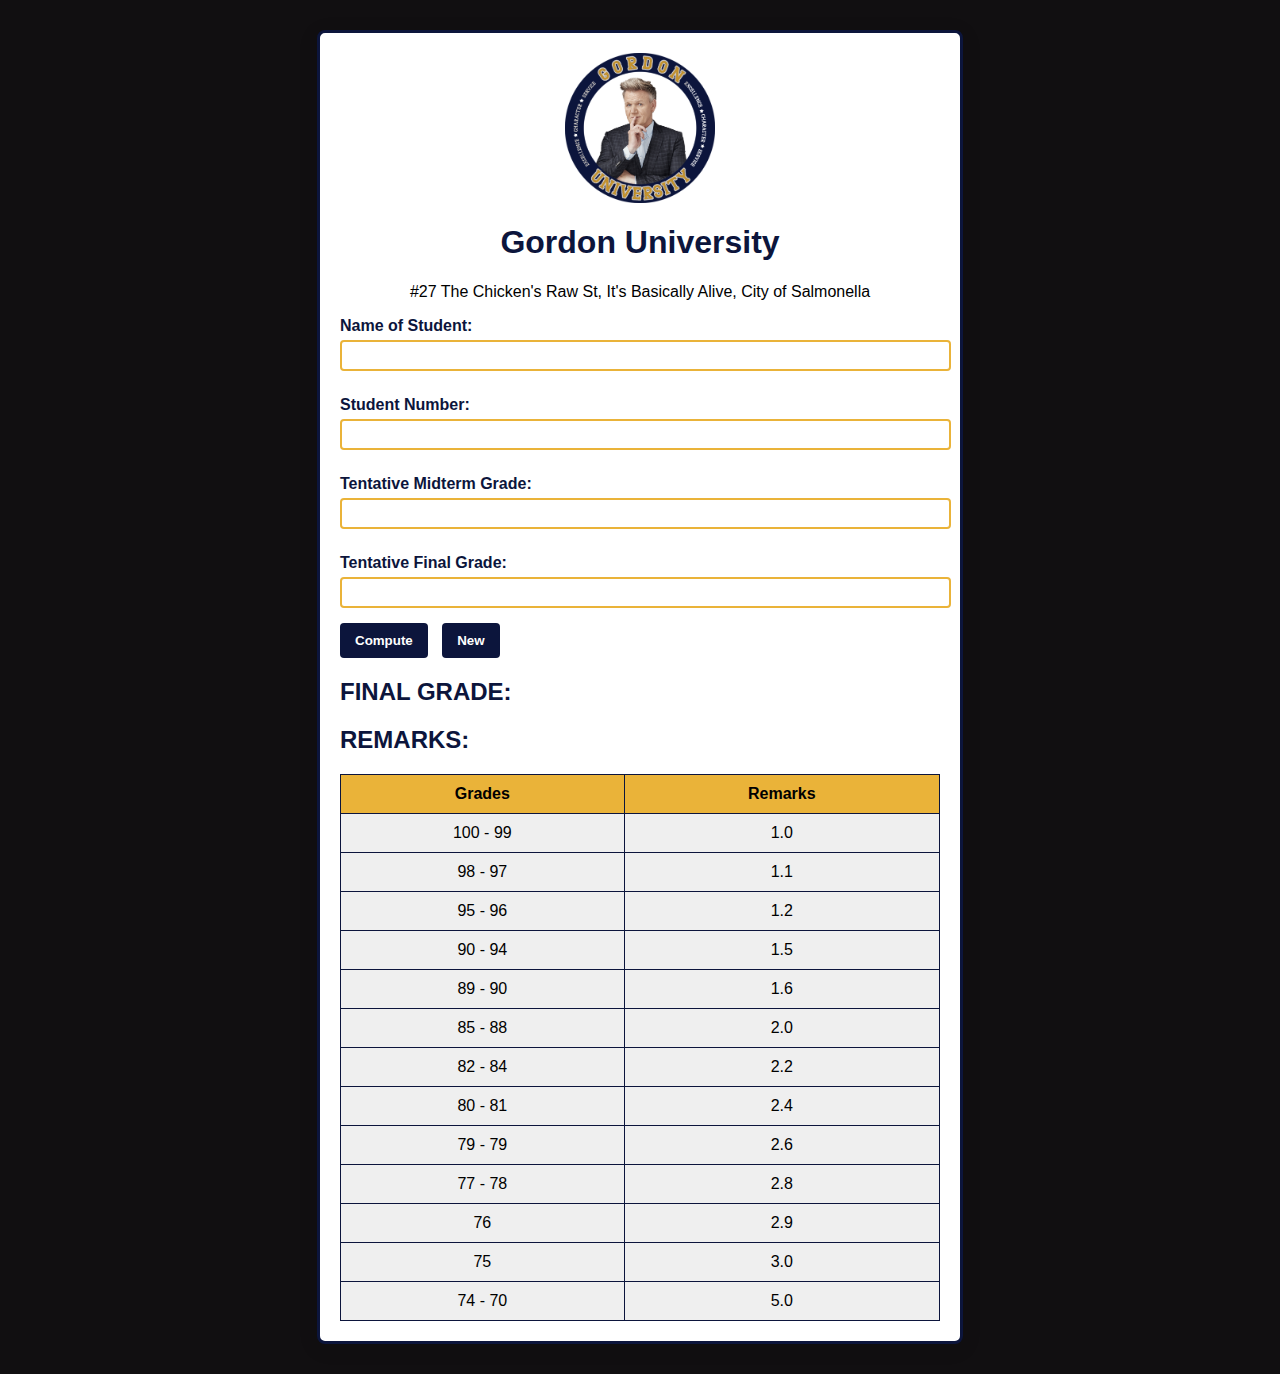
<file: Scientific Calculator/index.html>
<!DOCTYPE html>
<html lang="en">
<head>
    <meta charset="UTF-8">
    <meta name="viewport" content="width=device-width, initial-scale=1.0">
    <link rel="stylesheet" href="styles.css">
    <title>Grade Conversion</title>
</head>
<body>
    <div class="container">
		<img src="gordon.png" alt="University Logo" class="header-logo">
        <h1>Gordon University</h1>
        <p class="address">#27 The Chicken's Raw St, It's Basically Alive, City of Salmonella</p>

        <form id="gradeForm">
            <label>Name of Student:</label>
            <input type="text" id="studentName" required>

            <label>Student Number:</label>
            <input type="number" id="studentNumber" required>

            <label>Tentative Midterm Grade:</label>
            <input type="number" id="midtermGrade" required>

            <label>Tentative Final Grade:</label>
            <input type="number" id="finalGrade" required>

            <button type="button" onclick="computeGrade()">Compute</button>
            <button type="reset">New</button>
        </form>

        <h2>FINAL GRADE: <span id="finalResult"></span></h2>
        <h2>REMARKS: <span id="remarksResult"></span></h2>

        <table>
            <thead>
                <tr>
                    <th>Grades</th>
                    <th>Remarks</th>
                </tr>
            </thead>
            <tbody>
                <tr><td>100 - 99</td><td>1.0</td></tr>
                <tr><td>98 - 97</td><td>1.1</td></tr>
                <tr><td>95 - 96</td><td>1.2</td></tr>
                <tr><td>90 - 94</td><td>1.5</td></tr>
                <tr><td>89 - 90</td><td>1.6</td></tr>
                <tr><td>85 - 88</td><td>2.0</td></tr>
                <tr><td>82 - 84</td><td>2.2</td></tr>
                <tr><td>80 - 81</td><td>2.4</td></tr>
                <tr><td>79 - 79</td><td>2.6</td></tr>
                <tr><td>77 - 78</td><td>2.8</td></tr>
                <tr><td>76</td><td>2.9</td></tr>
                <tr><td>75</td><td>3.0</td></tr>
                <tr><td>74 - 70</td><td>5.0</td></tr>
            </tbody>
        </table>
    </div>

    <script src="script.js"></script>
</body>
</html>
</file>
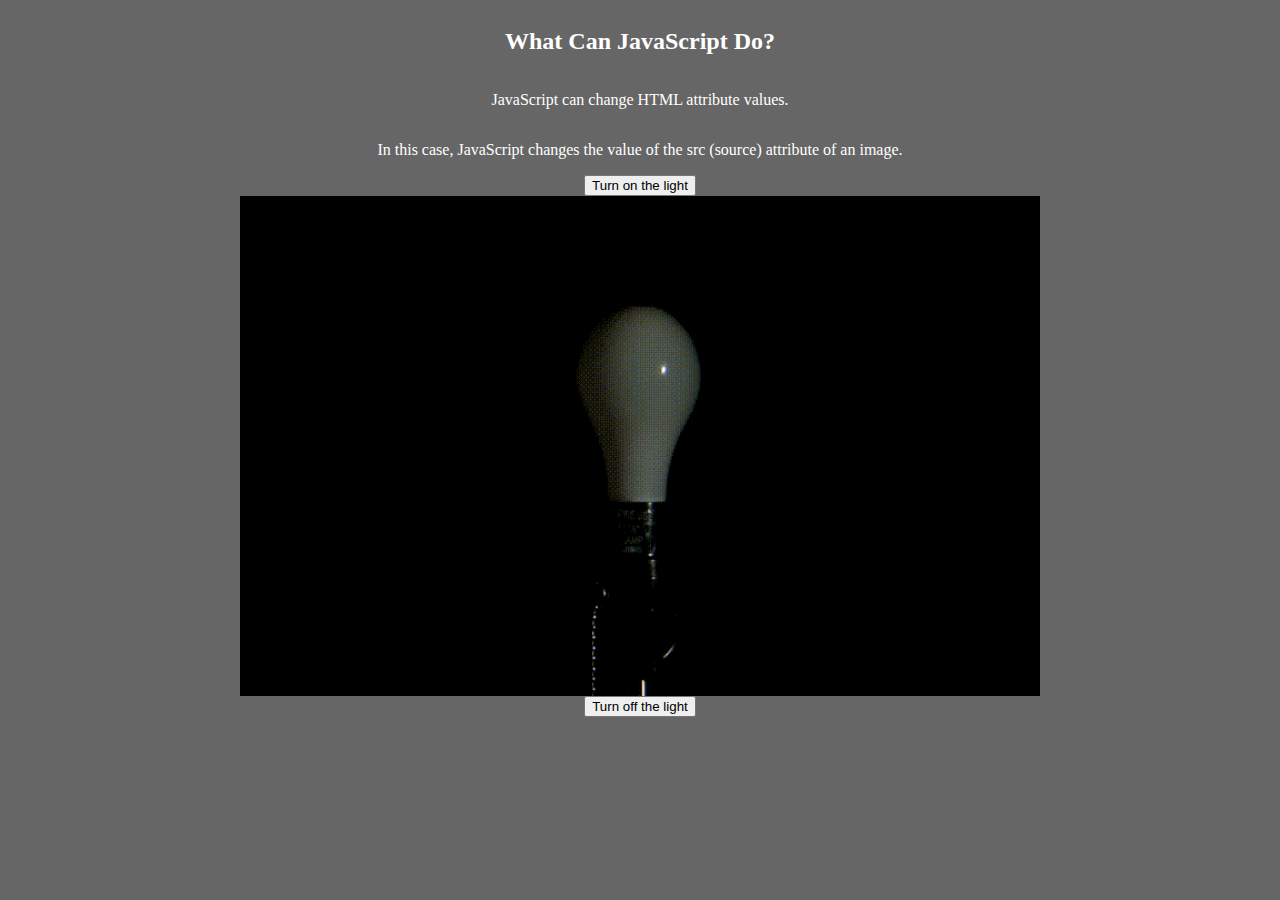
<file: ilawngtahanan.html>
<!DOCTYPE html>
<html lang="en">
<head>
    <meta charset="UTF-8">
    <meta name="viewport" content="width=device-width, initial-scale=1.0">
    <title>Light Bulb Control</title>

<style>
	body {
		font-family: Tahoma;
		display: flex;
		flex-direction: column;
		background-color: rgb(0, 0, 0, 0.6);
		justify-content: center;
		align-items: center;
		color: white;
	}

</style>

</head>
<body>

<h2>What Can JavaScript Do?</h2>

<p>JavaScript can change HTML attribute values.</p>

<p>In this case, JavaScript changes the value of the src (source) attribute of an image.</p>

<button onclick="turnOnLight()">Turn on the light</button>

<img id="myImage" src="pic_bulboff.gif" alt="Light Bulb" width="800" height="500">

<button onclick="turnOffLight()">Turn off the light</button>

<script src="ilawscript.js"></script>
</body>
</html>
</file>
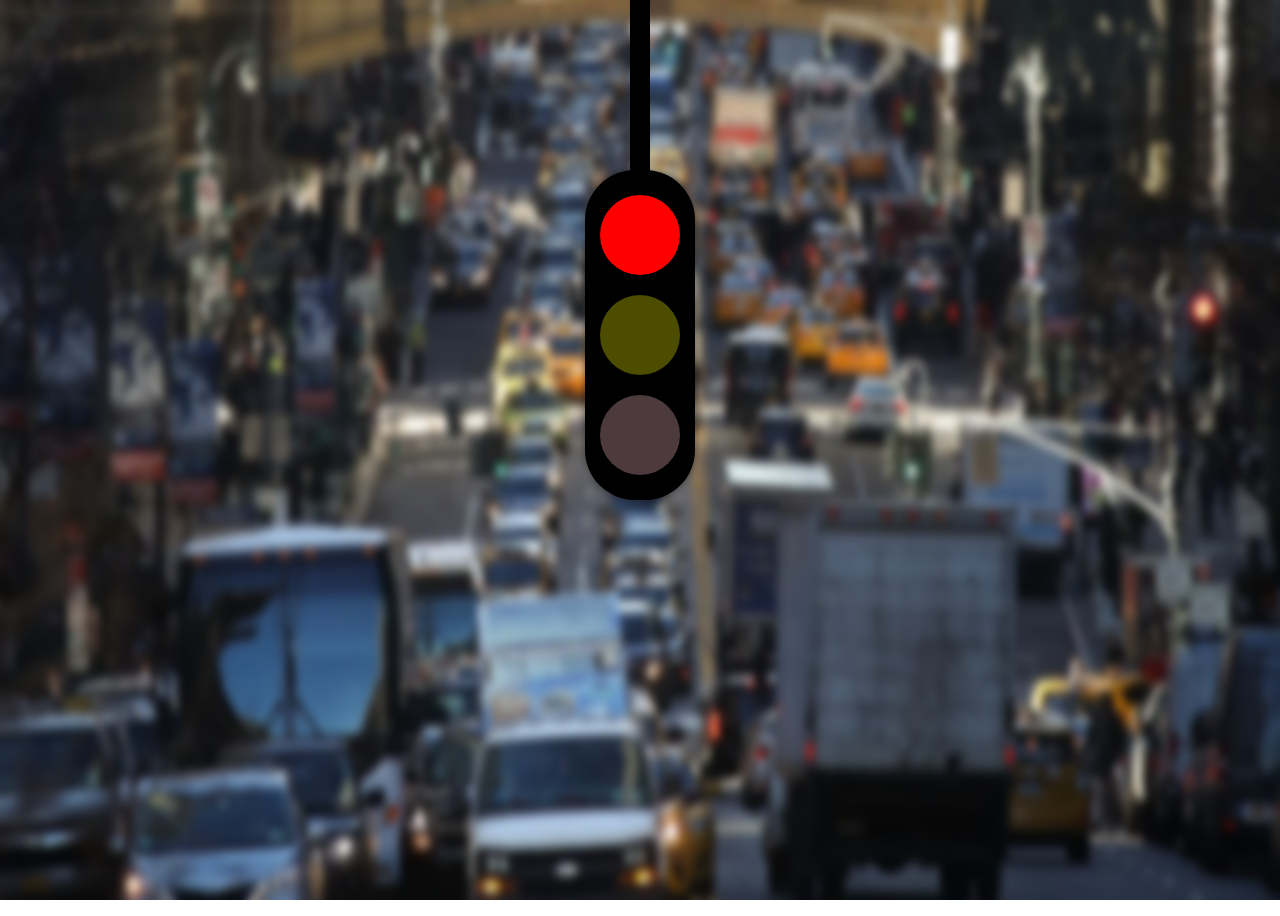
<file: trafficlight.html>
<!DOCTYPE html>
<html lang="en">
<head>
    <meta charset="UTF-8">
    <meta name="viewport" content="width=device-width, initial-scale=1.0">
	<link rel="stylesheet" href="trafficstyles.css">
    <title>Traffic Light</title>
</head>
<body>

<div class="traffic-light-pole">
    <div class="traffic-light">
        <div class="light red" id="red"></div>
        <div class="light yellow" id="yellow"></div>
        <div class="light pink" id="pink"></div>
    </div>
</div>

<script src="myscript.js"></script>
</body>
</html>
</file>
<file: Scientific Calculator/styles.css>
body {
    background-color: #110f11; 
    font-family: Arial, sans-serif;
}

.header-logo {
    text-align: center;
    margin: 0 auto;    
    display: block;    
    width: 150px;      
    height: auto; 
}

.address {
	text-align: center;
}

.container {
    margin: 30px auto; 
    padding: 20px;
    border: 3px solid #0c153c; 
    background-color: #ffffff; 
    box-shadow: 0 4px 20px rgba(0, 0, 0, 0.1); 
    border-radius: 8px; 
    max-width: 600px; 
}

h1 {
    text-align: center;
    color: #0c153c;
}

label {
    display: block;
    margin: 10px 0 5px;
    font-weight: bold;
    color: #0c153c; 
}

input {
	font-size: 20px;
    width: 100%;
	padding: 2px;
	padding-left: 5px;
    margin-bottom: 15px;
    border: 2px solid #eab339;
    border-radius: 4px; 
    transition: border-color 0.3s ease; 
}

input:focus {
    border-color: #00bcd4;
    outline: none; 
}

button {
	font-weight: bold;
    padding: 10px 15px;
    margin-right: 10px;
    cursor: pointer;
    background-color: #0c153c; 
    color: white; 
    border: none; 
    border-radius: 4px; 
    transition: background-color 0.3s ease; 
}

button:hover {
    background-color: #eab339; 
}

h2 {
    color: #0c153c; 
}

table {
    width: 100%;
    margin-top: 20px;
    border-collapse: collapse;
}

th, td {
    border: 1px solid #0c153c;
    padding: 10px;
    text-align: center;
    background-color: #efefef; 
}

th {
    background-color: #eab339;
    font-weight: bold; 
}

tbody tr:hover {
    background-color: #cfd8dc; 
}
</file>
<file: trafficstyles.css>
body {
            display: flex;
            justify-content: center;
            align-items: center;
            height: 100vh;
            background-image: url('road.png');
			background-size: 100% 100%;
			background-repeat: no-repeat;
			background-attachment: fixed;
        }

		.traffic-light-pole {
			width: 20px;
			height: 500px;
			position: absolute;
			top: 0;
			background-color: black;
			display: flex;
			justify-content: center;
			align-items: flex-end;
		}

        .traffic-light {
            width: 90px;
            height: 300px;
            background-color: #000;
            border-radius: 50px;
            padding: 15px;
            display: flex;
			align-items: center;
            flex-direction: column;
            justify-content: space-around;
            box-shadow: 0 0 10px rgba(0, 0, 0, 0.5);
        }

        .light {
            width: 80px;
            height: 80px;
            border-radius: 50%;
            opacity: 0.3;
            transition: opacity 0.5s;
        }

        .red {
            background-color: red;
        }

        .yellow {
            background-color: yellow;
        }

        .pink {
            background-color: pink;
        }
</file>
